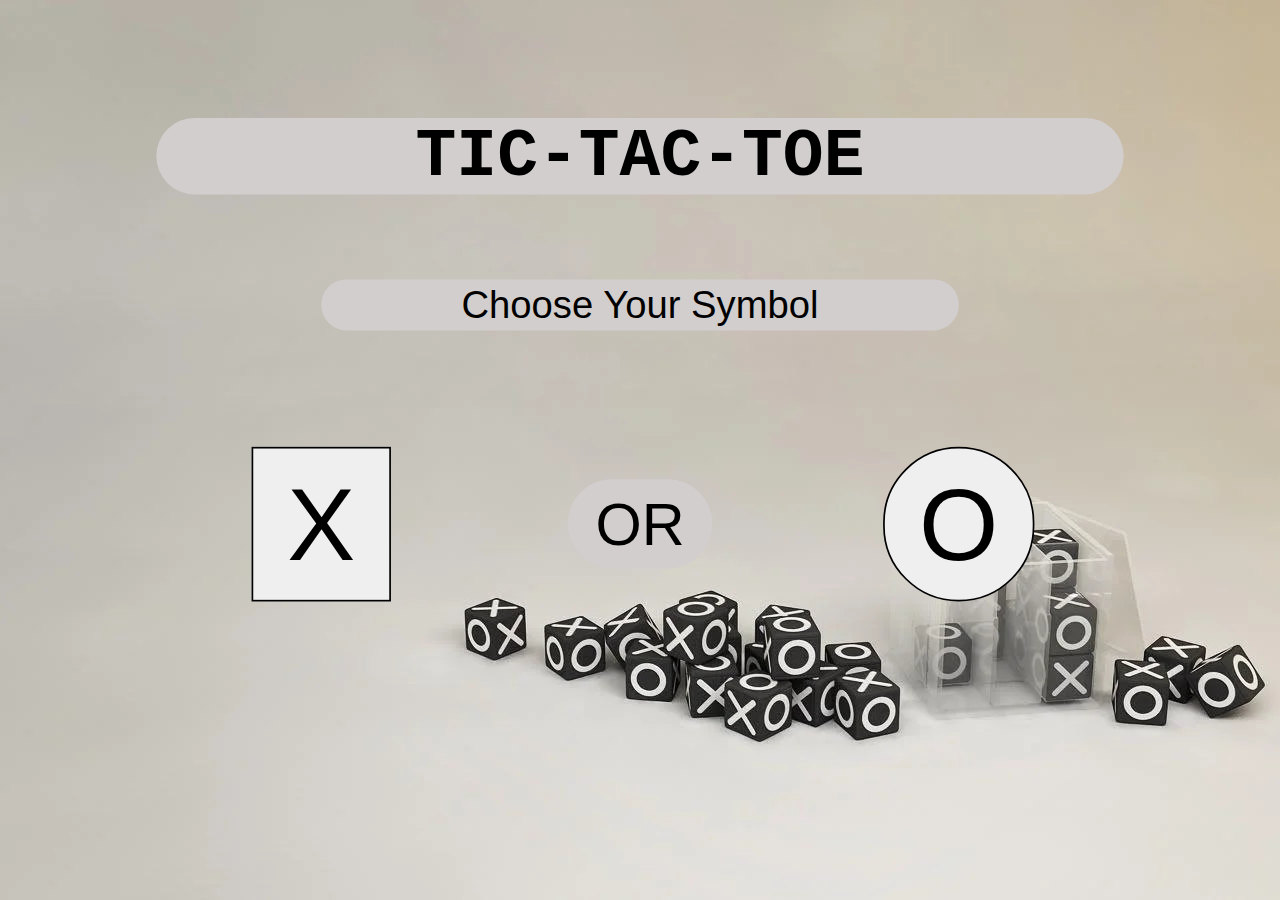
<file: index.html>
<!DOCTYPE html>
<html lang="en">

<head>
    <meta charset="UTF-8">
    <meta name="viewport" content="width=device-width, initial-scale=1.0">
    <link rel="stylesheet" href="cssFirstPage.css">
    <title>Tic-Tac-Toe - Can You Beat it ? </title>
</head>

<body>
    <div id="tic-tac-toe-heading">TIC-TAC-TOE</div>
    <div class="choice-heading">Choose Your Symbol</div>
    <div id="button-container">
        <form method="get" action="second.html">
            <div class="buttonContainer">
                <button class="Xbutton button" type="submit" value="X" name="choice">X</button>
            </div>
        </form>
        <div id="or">OR</div>
        <form method="get" action="second.html">
            <div class="buttonContainer">
                <button class="Obutton button" style="border-radius: 100px;" value="O" type="submit"
                    name="choice">O</button>
            </div>
        </form>
    </div>
</body>

</html>
</file>
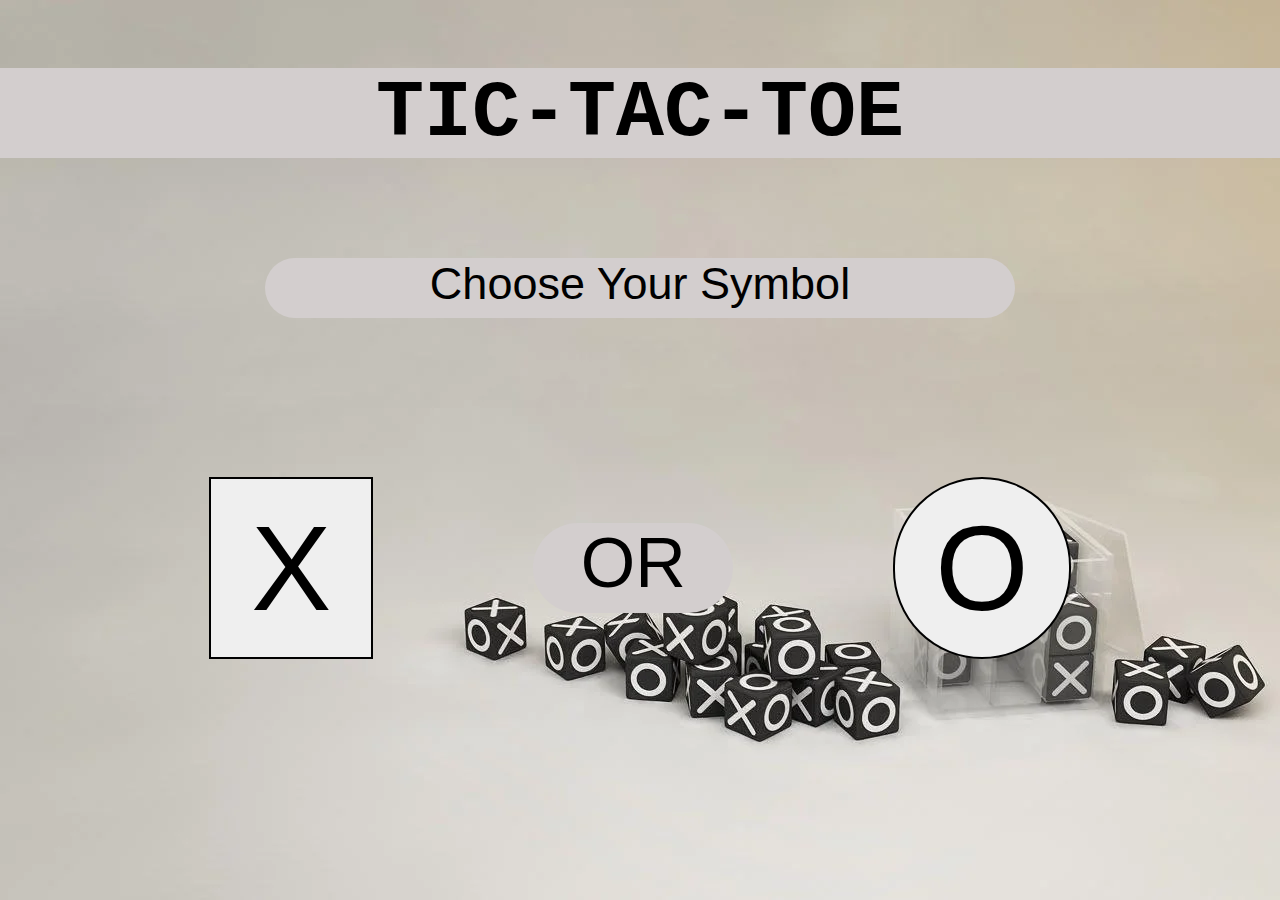
<file: First.html>
<!DOCTYPE html>
<html lang="en">

<head>
    <meta charset="UTF-8">
    <meta name="viewport" content="width=device-width, initial-scale=1.0">
    <link rel="stylesheet" href="CSS_First.css">
    <title>Home - Tic-Tac-Toe</title>
</head>

<body>
    <div id="tic-tac-toe-heading">TIC-TAC-TOE</div>
    <div class="choice-heading">Choose Your Symbol</div>
    <div id="button-container">
        <form method="get" action="Second.html">
            <button class="x_button button" type="submit" value="X" name="choice">X</button>
        </form>
        <div id="or" style="margin-top: 0px;">OR</div>
        <form method="get" action="Second.html">
            <button class="o_button button" style="border-radius: 100px;" value="O" type="submit"
                name="choice">O</button>
        </form>
    </div>
</body>

</html>
</file>
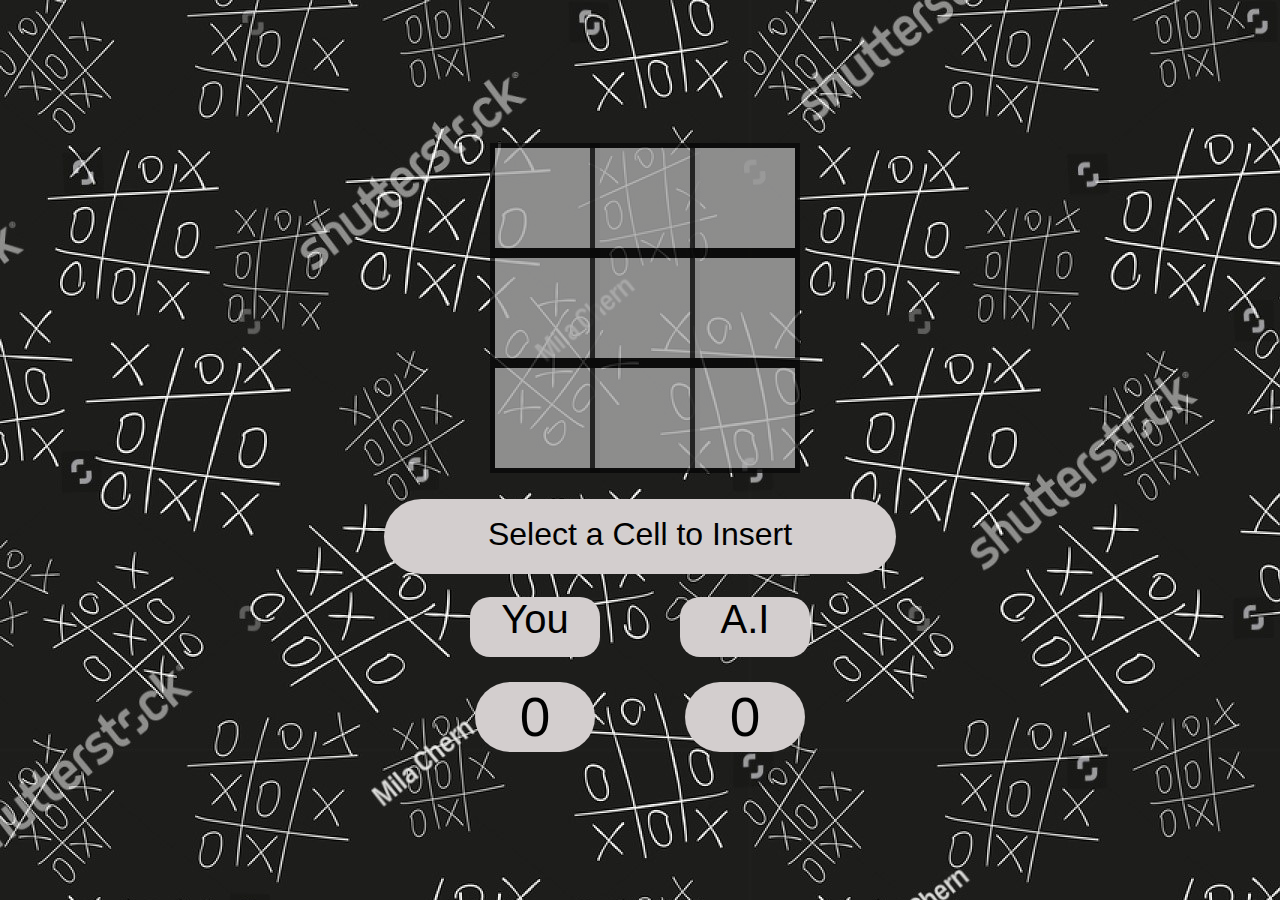
<file: second.html>
<!DOCTYPE html>
<html lang="en">

<head>
    <meta charset="UTF-8">
    <meta name="viewport" content="width=device-width, initial-scale=1.0">
    <title>Play - Tic-Tac-Toe</title>
    <link rel="stylesheet" href="cssSecondPage.css">
</head>

<body>
    <div class="board">
        <div class="cell" id="1" onclick="for_user(this)"></div>
        <div class="cell" id="2" onclick="for_user(this)"></div>
        <div class="cell" id="3" onclick="for_user(this)"></div>
        <div class="cell" id="4" onclick="for_user(this)"></div>
        <div class="cell" id="5" onclick="for_user(this)"></div>
        <div class="cell" id="6" onclick="for_user(this)"></div>
        <div class="cell" id="7" onclick="for_user(this)"></div>
        <div class="cell" id="8" onclick="for_user(this)"></div>
        <div class="cell" id="9" onclick="for_user(this)"></div>
    </div>
    <div id="message">Select a Cell to Insert</div>
    <div class="float-container">
        <div class="player_name">You</div>
        <div class="player_name">A.I</div>
    </div>
    <div class="float-container">
        <div class="score" id="player">0</div>
        <div class="score" id="system">0</div>
    </div>
    <div class="float-container">
        <div class="reset" id="new_round" onclick="next_round()">Next Round</div>
        <div class="reset" id="new_game" onclick="window.location.href = 'index.html'">New Game</div>
    </div>

    <script>
        // changed before hosting 
        const urlSearchParams = new URLSearchParams(window.location.search);
        const params = Object.fromEntries(urlSearchParams.entries());
        let user = params.choice;

        if (user == 'X')
            var cpu = 'O';
        else
            var cpu = 'X';
        const cells = [
            ['', '', ''],
            ['', '', ''],
            ['', '', '']
        ];
        var player_score = 0;
        var system_score = 0;
        const message = document.getElementById('message');

        function result() {
            for (var i = 0; i < 3; i++) {
                if ((cells[i][0] === cells[i][1]) && (cells[i][1] === cells[i][2]) && cells[i][1] != '') {
                    return 1;
                }
            }
            for (var j = 0; j < 3; j++) {
                if ((cells[0][j] === cells[1][j]) && (cells[1][j] === cells[2][j]) && cells[1][j] != '') {
                    return 1;
                }
            }
            if ((cells[0][0] === cells[1][1]) && (cells[1][1] === cells[2][2]) && cells[1][1] != '') {
                return 1;
            }
            if ((cells[0][2] === cells[1][1]) && (cells[1][1] === cells[2][0]) && cells[1][1] != '') {
                return 1;
            }
            for (var i = 0; i < 3; i++) {
                for (var j = 0; j < 3; j++) {
                    if (cells[i][j] === '') {
                        return 0;
                    }
                }
            }
            return 2;
        }

        function detectHorizontal(row, col, match1, match2) {
            var i = col;
            i++;
            if (i > 2) {
                i = 0;
            }
            if (cells[row][i] == match1) {
                i++;
                if ((i == col)) {
                    i++;
                }
                if (i > 2) {
                    i = 0;
                }
                if (cells[row][i] == match2) {
                    return true;
                }
            } // match horizontal
            return false;
        }

        function detectVertical(row, col, match1, match2) {
            var i = row;
            i++;
            if (i > 2) {
                i = 0;
            }
            if (cells[i][col] == match1) {
                i++;
                if ((i == row)) {
                    i++;
                }
                if (i > 2) {
                    i = 0;
                }
                if (cells[i][col] == match2) {
                    return true;
                }
            } // match vertical
            return false;
        }

        function detectDiagonalLeftToRight(row, col, match1, match2) {
            if (row == col) {
                var temp_row = row;
                var temp_col = col;
                temp_col++;
                temp_row++;
                if (temp_col > 2) {
                    temp_col = temp_row = 0;
                }
                if (cells[temp_row][temp_col] == match1) {
                    temp_col++;
                    temp_row++;
                    if (temp_col > 2) {
                        temp_col = temp_row = 0;
                    }
                    if (cells[temp_row][temp_col] == match2) {
                        return true;
                    }
                }
            } // match diagonally
            return false;
        }

        function detectDiagonalRightToLeft(row, col, match1, match2) {
            if ((row == 0 && col == 2) || (row == 1 && col == 1) || (row == 2 && col == 0)) {
                var temp_row = row;
                var temp_col = col;
                temp_col--;
                temp_row++;
                if (temp_col < 0) {
                    temp_col = 2;
                    temp_row = 0;
                }
                if (cells[temp_row][temp_col] == match1) {
                    temp_col--;
                    temp_row++;
                    if (temp_col < 0) {
                        temp_col = 2;
                        temp_row = 0;
                    }
                    if (cells[temp_row][temp_col] == match2) {
                        return true;
                    }
                }
            }
            return false;
        }

        function checkForEachFunction(func, c1, c2) {
            for (var i = 0; i < 3; i++) {
                for (var j = 0; j < 3; j++) {
                    if (cells[i][j] != '') {
                        continue;
                    }
                    if (func(i, j, c1, c2)) {
                        cells[i][j] = cpu;
                        return true;
                    }
                }
            }
            return false;
        }

        function systemTurn(c1, c2) {
            if (cells[1][1] == "") {
                cells[1][1] = cpu;

                return true;
            }
            if (checkForEachFunction(detectDiagonalLeftToRight, c1, c2) ||
                checkForEachFunction(detectDiagonalRightToLeft, c1, c2) ||
                checkForEachFunction(detectHorizontal, c1, c2) ||
                checkForEachFunction(detectVertical, c1, c2)) {
                return true;
            }
            return false;
        }


        function next_round() {
            for (var i = 1; i < 10; i++) {
                document.getElementById(String(i)).innerText = '';
            }
            for (var i = 1; i < 10; i++) {
                document.getElementById(String(i)).onclick = function() {
                    for_user(this);
                }
            }
            message.innerHTML = "Select A Box To Insert";
            for (var i = 0; i < 3; i++) {
                for (var j = 0; j < 3; j++) {
                    cells[i][j] = '';
                }
            }
            document.getElementById("new_round").style.display = "none";
            document.getElementById("new_game").style.display = "none";
            return;
        }

        function for_user(clickedElement) {
            if (clickedElement.innerText == '') {
                clickedElement.innerText = user;

                for (var i = 0; i < 3; i++) {
                    for (var j = 0; j < 3; j++) {
                        const cellElement = document.getElementById(String(i * 3 + j + 1));
                        cells[i][j] = cellElement.innerText;
                        if (cellElement.innerText == 'X')
                            cellElement.style.color = 'red'
                        else cellElement.style.color = 'blue'
                    }
                }
                for (var i = 1; i < 10; i++) {
                    document.getElementById(String(i)).onclick = null;
                }

                if (result() == 1 || result() == 2) {
                    document.getElementById("new_round").style.display = "block";
                    document.getElementById("new_game").style.display = "block";

                    if (result() == 1) {
                        message.innerHTML = "Woohoo! YOU WON";
                        player_score++;
                        document.getElementById("player").innerText = player_score;
                    } else
                        message.innerHTML = "Game Tied";

                    for (var i = 1; i < 10; i++) {
                        document.getElementById(String(i)).onclick = null;
                    }
                    return;
                }
                message.innerHTML = "Wait For CPU's Turn";
                setTimeout(() => {
                    if (systemTurn(cpu, cpu) || systemTurn(user, user) || systemTurn(cpu, '') || systemTurn('', cpu) || systemTurn('', user) || systemTurn(user, '') || systemTurn('', '') || systemTurn(user, cpu) || systemTurn(cpu, user)) {

                        for (var i = 0; i < 3; i++) {
                            for (var j = 0; j < 3; j++) {
                                const cellElement = document.getElementById(String(i * 3 + j + 1));
                                cellElement.innerText = cells[i][j];
                                if (cellElement.innerText == 'X')
                                    cellElement.style.color = 'red'
                                else cellElement.style.color = 'blue'
                            }
                        }
                    }
                    for (var i = 1; i < 10; i++) {
                        document.getElementById(String(i)).onclick = function() {
                            for_user(this);
                        }
                    }
                    var GameResult = result();
                    if (GameResult == 1) {
                        document.getElementById("new_round").style.display = "block";
                        document.getElementById("new_game").style.display = "block";

                        message.innerHTML = "You Lost - Try Again ? ";
                        system_score++;
                        document.getElementById("system").innerText = system_score;
                        for (var i = 1; i < 10; i++) {
                            document.getElementById(String(i)).onclick = null;
                        }
                    } else if (GameResult == 2) {
                        document.getElementById("new_round").style.display = "block";
                        document.getElementById("new_game").style.display = "block";

                        message.innerHTML = "Game Tied";
                        for (var i = 1; i < 10; i++) {
                            document.getElementById(String(i)).onclick = null;
                        }
                    } else {
                        message.innerHTML = "Your Turn";
                    }
                }, 1000);

            } else {
                message.innerHTML = "Wrong Input Box";
                setTimeout(() => {
                    message.innerHTML = "Your Turn";
                }, 1000);
            }
        }
    </script>
</body>

</html>
</file>
<file: cssFirstPage.css>
/* Common styles for all screen sizes */
body {
    text-align: center;
    background: url("backgroundFirstPagePC.jpg");
    background-attachment: fixed;
    background-size: cover;
    align-items: center;
    display: flex;
    flex-direction: column;
    overflow: hidden;
    transform: scale(0.85);
}

#tic-tac-toe-heading {
    font-family: 'Courier New', Courier, monospace;
    font-weight: bold;
    font-size: 80px;
    margin-top: 60px;
    margin-bottom: -160px;
    height: 90px;
    width: 80%;
    background: rgb(211, 206, 206);
    border-radius: 100px;
    align-items: center;
    display: flex;
    justify-content: center;
    padding: 0% 5% 0% 5%;
}

#button-container {
    display: flex;
    justify-content: center;
    align-items: center;
    vertical-align: middle;
    height: 55vh;
}

.button {
    font-size: 120px;
    font-family: Arial, Helvetica, sans-serif;
    padding: 20px 40px;
    cursor: pointer;
    transition: background-color 1s, border-width 90ms;
    border: 2px solid;
}

.Xbutton:hover {
    background-color: rgb(235, 175, 175);
    border: 1px solid black;
    border-width: thick;
    color: red;
}

.buttonContainer {
    width: 300px;
    height: fit-content;
    position: relative;
}

.Obutton:hover {
    background-color: rgb(161, 205, 240);
    border: 1px solid black;
    border-width: thick;
    color: blue;
}

.choice-heading {
    font-family: Arial, Helvetica, sans-serif;
    font-size: 45px;
    margin-top: 260px;
    margin-bottom: -20px;
    height: 60px;
    width: 750px;
    min-width: 380px;
    background: rgb(211, 206, 206);
    border-radius: 100px;
    align-items: center;
    display: flex;
    justify-content: center;
}

#or {
    font-family: Arial, Helvetica, sans-serif;
    font-size: 70px;
    height: 1.5em;
    width: 170px;
    margin-left: 2em;
    margin-right: 2em;
    background: rgb(211, 206, 206);
    border-radius: 100px;
    align-items: center;
    display: flex;
    justify-content: center;
}

/* For smaller screens - Mobile Phones */
@media screen and (max-width: 768px) {

    body {
        background: url("backgroundFirstPageMobile.jpg");
    }

    #tic-tac-toe-heading {
        font-size: 2.3em;
        margin-top: 30px;
        margin-bottom: -80px;
        margin-left: 2%;
        margin-right: 2%;
        width: 8em;
    }

    .button {
        font-size: 60px;
        padding: 15px 30px;
    }

    .choice-heading {
        font-size: 27px;
        margin-top: 50%;
        margin-bottom: -10px;
        margin-left: 10%;
        margin-right: 10%;
        width: 90%;
    }

    #or {
        font-size: 50px;
        height: 60px;
        width: 2.5em;
        margin-left: -1%;
        margin-right: -1%;
    }

    .buttonContainer {
        width: 160px;
        ;
        height: fit-content;
        position: relative;
    }
}
</file>
<file: CSS_First.css>
body {
    text-align: center;
    background: url("Background_First.jpg");
    background-attachment: fixed;
    background-size: cover;
    align-items: center;
    display: flex;
    flex-direction: column;
}

#tic-tac-toe-heading {
    font-family: 'Courier New', Courier, monospace;
    font-weight: bold;
    font-size: 80px;
    margin-top: 60px;
    margin-bottom: -160px;
    height: 90px;
    width: 1450px;
    background: rgb(211, 206, 206);
    border-radius: 100px;
}

#button-container {
    display: flex;
    justify-content: center;
    align-items: center;
    vertical-align: middle;
    height: 60vh;
}

.button {
    font-size: 120px;
    font-family:Arial, Helvetica, sans-serif;
    padding: 20px 40px;
    margin-left: 160px;
    margin-right: 160px;
    margin-top: 0px;
    cursor: pointer;
    transition: background-color 1s, border-width 95ms;
    border: 2px solid;
}

.x_button:hover {
    background-color: rgb(235, 175, 175);
    border: 1px solid black;
    border-width: thick;
    color: red;
}

.o_button:hover {
    background-color: rgb(161, 205, 240);
    border: 1px solid black;
    border-width: thick;
    color: blue;
}

.choice-heading {
    font-family:Arial, Helvetica, sans-serif;
    font-size: 45px;
    margin-top: 260px;
    margin-bottom: -20px;
    height: 60px;
    width: 750px;
    min-width: 380px;
    background: rgb(211, 206, 206);
    border-radius: 100px;
}

#or {
    font-family:Arial, Helvetica, sans-serif;
    font-size: 70px;
    margin-top: 0px;
    height: 90px;
    width: 200px;
    background: rgb(211, 206, 206);
    border-radius: 100px;
}
</file>
<file: cssSecondPage.css>
/* Default styles for all screen sizes */
body {
    text-align: center;
    display: flex;
    flex-direction: column;
    align-items: center;
    justify-content: center;
    vertical-align: middle;
    height: 100vh;
    margin: 0;
    background-image: url("backgroundSecondPage.jpg");
    overflow: hidden;
}

.board {
    display: grid;
    grid-template-columns: repeat(3, 100px);
    gap: 0px;
}

.cell {
    width: 100px;
    font-family: Arial, Helvetica, sans-serif;
    height: 100px;
    font-size: 90px;
    text-align: center;
    border: 1px solid #090909;
    cursor: pointer;
    border-width: thick;
    background-color: darkgray;
    opacity: 0.8;
    transition: border-width 90ms;
}

.cell:hover {
    background-color: #f0f0f0;
    border: 1px solid #090909;
    border-width: medium;
}

.reset:hover {
    background-color: #f0f0f0;
}

#message {
    font-size: 2em;
    color: black;
    font-family: Verdana, Geneva, Tahoma, sans-serif;
    width: 16em;
    height: 75px;
    line-height: 70px;
    background: rgb(211, 206, 206);
    border-radius: 100px;
    margin: 2% 0 1% 0;
}

.reset {
    font-size: 40px;
    color: black;
    font-family: Arial, Helvetica, sans-serif;
    margin: 10px 20px 10px 20px;
    width: 300px;
    height: 60px;
    line-height: 60px;
    background: rgb(211, 206, 206);
    border-radius: 100px;
    cursor: pointer;
    display: none;
    flex: 1;
}

.score {
    font-size: 55px;
    color: black;
    font-family: Arial, Helvetica, sans-serif;
    margin: 20px 45px 5px 45px;
    width: 120px;
    height: 70px;
    line-height: 70px;
    background: rgb(211, 206, 206);
    border-radius: 100px;
    flex: 1;
}

.player_name {
    font-size: 40px;
    color: black;
    font-family: 'Segoe UI', Tahoma, Geneva, Verdana, sans-serif;
    margin: 10px 40px 5px 40px;
    width: 130px;
    height: 60px;
    background: rgb(211, 206, 206);
    border-radius: 20px;
    flex: 1;
}

.float-container {
    display: flex;
}

/* Media queries for smaller screens */
@media screen and (max-width: 768px) {
    .board {
        grid-template-columns: repeat(3, 80px);
    }

    .cell {
        width: 80px;
        height: 80px;
        font-size: 70px;
    }

    #message {
        font-size: 1.3em;
        align-items: center;
        display: flex;
        justify-content: center;
        min-width: unset;
        width: 12.5em;
        margin: 5% 0 1% 0;
    }

    .reset {
        font-size: 20px;
        width: 130px;
        height: 40px;
        line-height: 40px;
        margin-top: 7%;
        display: flex;
        align-items: center;
        justify-content: center;
        display: none;
    }

    .score {
        font-size: 40px;
        margin: 30px 20px 5px 20px;
        width: 100px;
        height: 60px;
        align-items: center;
        display: flex;
        justify-content: center;
    }

    .player_name {
        font-size: 30px;
        margin: 30px 20px 5px 20px;
        width: 100px;
        height: 55px;
        line-height: 50px;
    }
}
</file>
